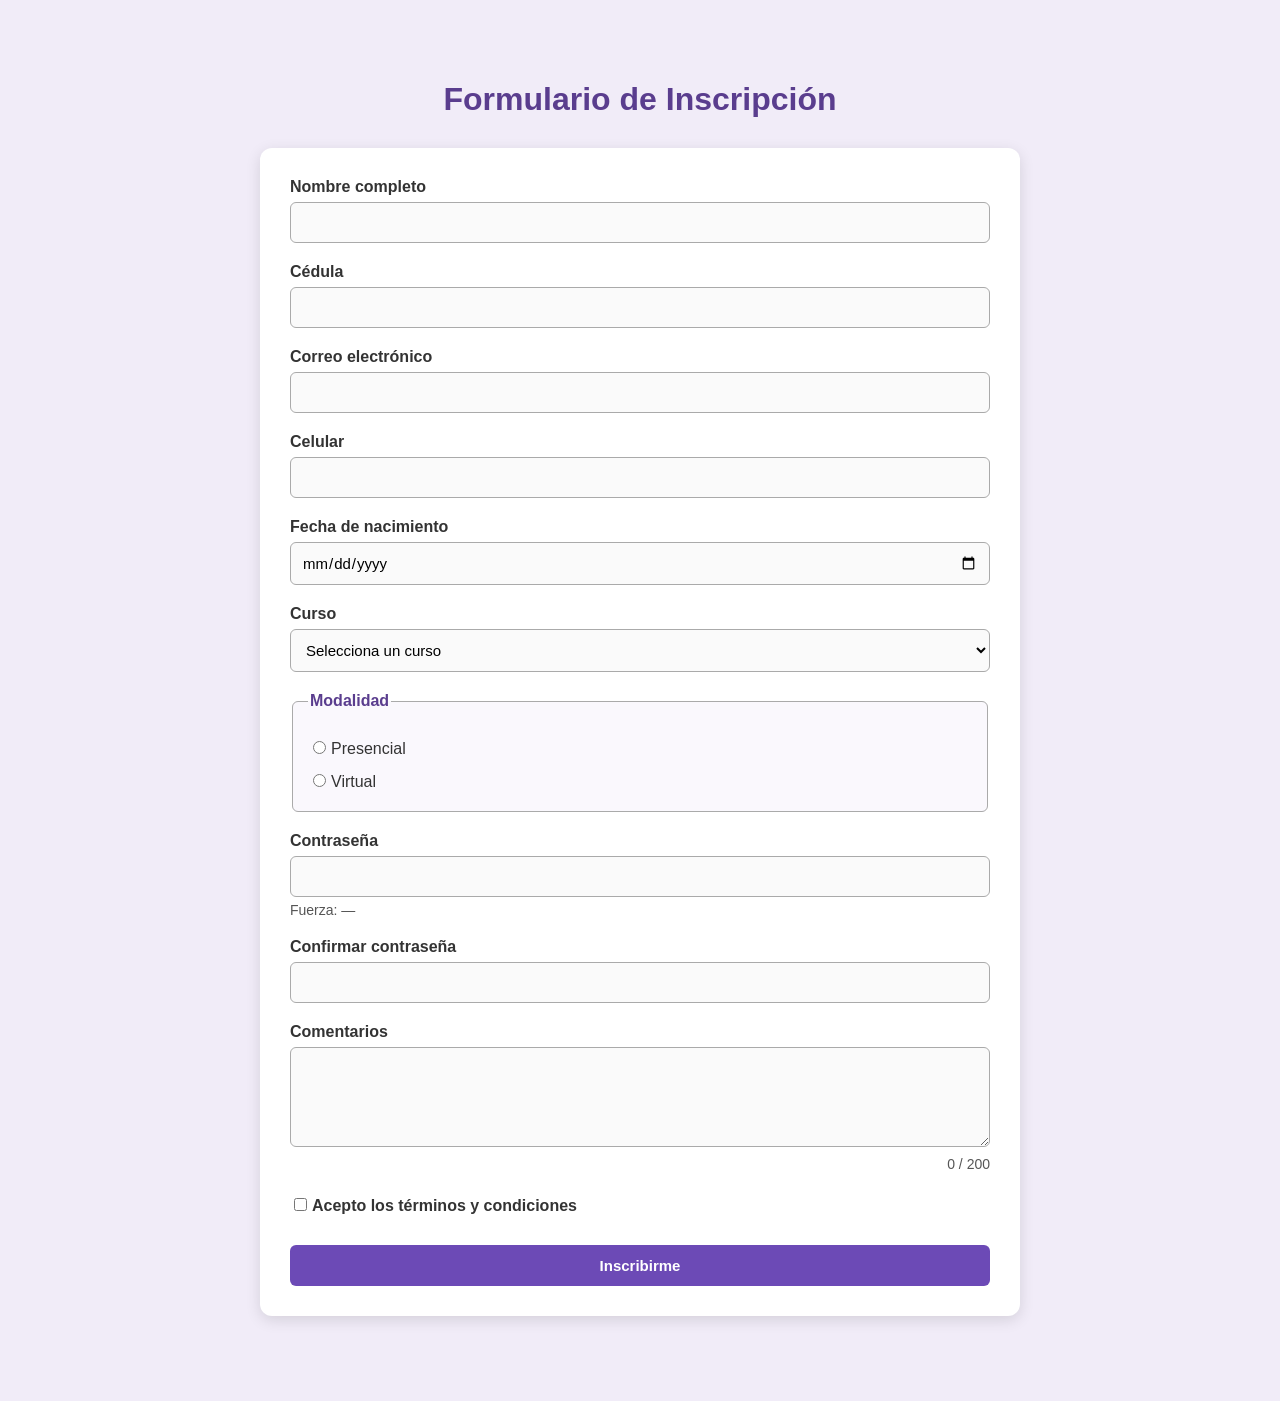
<file: Inscripcion/index.html>
<!DOCTYPE html>
<html lang="es">

<head>
    <meta charset="UTF-8">
    <meta name="viewport" content="width=device-width, initial-scale=1.0">
    <title>Inscripción - Facultad de Ingeniería de Sistemas Computacionales</title>
    <link rel="stylesheet" href="estilos.css">
</head>

<body>

    <h1>Formulario de Inscripción</h1>

    <form id="inscripcion" novalidate>

        <!-- Nombre completo -->
        <div class="campo">
            <label for="nombre">Nombre completo</label>
            <input id="nombre" name="nombre" type="text" autocomplete="name" aria-describedby="nombre-error">
            <p id="nombre-error" class="error" aria-live="polite"></p>
        </div>

        <!-- Cédula -->
        <div class="campo">
            <label for="cedula">Cédula</label>
            <input id="cedula" name="cedula" type="text" aria-describedby="cedula-error">
            <p id="cedula-error" class="error" aria-live="polite"></p>
        </div>

        <!-- Correo -->
        <div class="campo">
            <label for="correo">Correo electrónico</label>
            <input id="correo" name="correo" type="email" autocomplete="email" aria-describedby="correo-error">
            <p id="correo-error" class="error"aria-live="polite"></p>
        </div>

        <!-- Celular -->
        <div class="campo">
            <label for="celular">Celular</label>
            <input id="celular" name="celular" type="tel" autocomplete="tel" aria-describedby="celular-error">
            <p id="celular-error" class="error" aria-live="polite"></p>
        </div>


        <!-- Fecha de nacimiento -->
        <div class="campo">
            <label for="fechaNacimiento">Fecha de nacimiento</label>
            <input id="fechaNacimiento" name="fechaNacimiento" type="date" aria-describedby="fechaNacimiento-error">
            <p id="fechaNacimiento-error" class="error" aria-live="polite"></p>
        </div>


        <!-- Curso -->
        <div class="campo">
            <label for="curso">Curso</label>
            <select id="curso" name="curso" aria-describedby="curso-error">
                <option value="">Selecciona un curso</option>
                <option value="ingenieria-web">Ingeniería Web</option>
                <option value="redes-de-computadoras">Redes de Computadoras</option>
                <option value="ingenieria-ambiental">Ingeniería Ambiental</option>
                <option value="sistemas-operativos">Sistemas Operativos</option>
            </select>
            <p id="curso-error" class="error" aria-live="polite"></p>
        </div>


        <!-- Modalidad -->
        <fieldset>
            <legend>Modalidad</legend>
            <label>
                <input type="radio" name="modalidad" value="presencial">Presencial
            </label>
            <label>
                <input type="radio" name="modalidad" value="virtual">Virtual
            </label>
            <p id="modalidad-error" class="error" aria-live="polite"></p>
        </fieldset>

        <!-- Sede -->
        <div class="campo" id="campo-sede" hidden>
            <label for="sede">Sede</label>
            <select id="sede" name="sede" aria-describedby="sede-error">
                <option value="">Selecciona una sede</option>
                <option value="ciudad-panama">Ciudad de Panamá</option>
                <option value="david">David</option>
                <option value="santiago">Santiago</option>
            </select>
            <p id="sede-error" class="error" aria-live="polite"></p>
        </div>


        <!-- Contraseña -->
        <div class="campo">
            <label for="clave">Contraseña</label>
            <input id="clave" name="clave" type="password" aria-describedby="clave-error clave-fuerza">
            <p id="clave-fuerza" class="fuerza" aria-live="polite">Fuerza: —</p>
            <p id="clave-error" class="error" aria-live="polite"></p>
        </div>


        <!-- Confirmar contraseña -->
        <div class="campo">
            <label for="clave2">Confirmar contraseña</label>
            <input id="clave2" name="clave2" type="password" aria-describedby="clave2-error">
            <p id="clave2-error" class="error" aria-live="polite"></p>
        </div>


        <!-- Comentarios -->
        <div class="campo">
            <label for="comentarios">Comentarios</label>
            <textarea id="comentarios" name="comentarios" maxlength="200" aria-describedby="comentarios-error comentarios-contador"></textarea>
            <p id="comentarios-contador">0 / 200</p>
            <p id="comentarios-error" class="error" aria-live="polite"></p>
        </div>


        <!-- Términos -->
        <div class="campo">
            <label>
                <input id="terminos" name="terminos" type="checkbox" aria-describedby="terminos-error">Acepto los términos y condiciones
            </label>
            <p id="terminos-error" class="error" aria-live="polite"></p>
        </div>


        <!-- Botón -->
        <button type="submit">
            Inscribirme
        </button>

    </form>


    <!-- Confirmación -->
    <section
        id="confirmacion"
        aria-live="polite"
    ></section>


    <script src="validacion.js" defer></script>
</body>
</html>
</file>
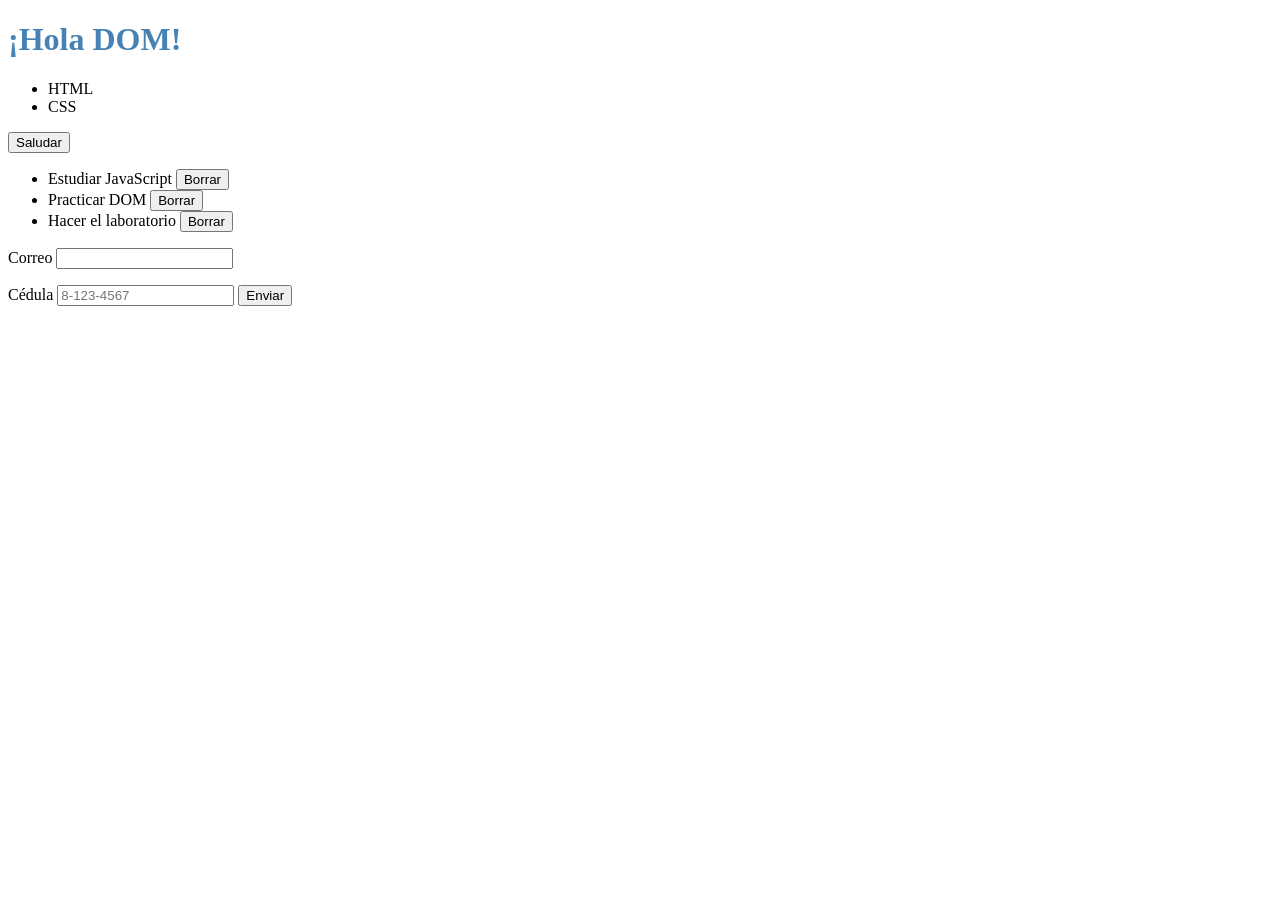
<file: lab-dom/index.html>
<!DOCTYPE html>
<html lang="es">
<head>
    <meta charset="UTF-8">
    <title>Lab DOM</title>
</head>
<body>
    <h1 id="titulo">Mi primera página dinámica</h1>
    <ul id="lista"></ul>

    <button id="saludar" type="button">Saludar</button> 

    <ul id="tareas">
        <li>
            <span class="texto">Estudiar JavaScript</span>
            <button class="borrar" type="button">Borrar</button>
        </li>

        <li>
            <span class="texto">Practicar DOM</span>
            <button class="borrar" type="button">Borrar</button>
        </li> 
    
        <li>
            <span class="texto">Hacer el laboratorio</span>
            <button class="borrar" type="button">Borrar</button>
        </li> 
    </ul> 
    
    <form id="registro" novalidate>
        <label for="correo">Correo</label>
        <input id="correo" name="correo" type="email" required aria-describedby="correo-error">
        <p id="correo-error" class="error" aria-live="polite"></p>

        <label for="cedula">Cédula</label>
        <input id="cedula" name="cedula" required pattern="([1-9]|1[0-3]|PE|E|N)-\d{1,4}-\d{1,6}" placeholder="8-123-4567">

        <button type="submit">Enviar</button>
    </form>

    <!-- defer: el script corre cuando el HTML ya está cargado -->
    <script src="app.js" defer></script>
</body>
</html>
</file>
<file: Inscripcion/estilos.css>
* {
    box-sizing: border-box;
}

body {
    font-family: Arial, sans-serif;
    max-width: 800px;
    margin: 40px auto;
    padding: 20px;
    background-color: #f1ecf8;
    color: #222;
}

h1 {
    text-align: center;
    margin-bottom: 30px;
    color: #5a3d8e;
}

form {
    background-color: white;
    padding: 30px;
    border-radius: 12px;
    box-shadow: 0 4px 15px rgba(0, 0, 0, 0.12);
}

.campo {
    margin-bottom: 20px;
}

label,
legend {
    font-weight: bold;
    color: #333;
}

input,
select,
textarea {
    width: 100%;
    padding: 11px;
    margin-top: 6px;
    border: 1px solid #aaa;
    border-radius: 6px;
    font-size: 15px;
    font-family: Arial, sans-serif;
    background-color: #fafafa;
}

input:focus,
select:focus,
textarea:focus {
    outline: none;
    border-color: #6c4ab6;
    box-shadow: 0 0 4px rgba(108, 74, 182, 0.3);
    background-color: white;
}

textarea {
    min-height: 100px;
    resize: vertical;
}

fieldset {
    margin-bottom: 20px;
    padding: 15px;
    border: 1px solid #aaa;
    border-radius: 6px;
    background-color: #faf8fd;
}

fieldset legend {
    color: #5a3d8e;
}

fieldset label {
    display: block;
    margin-top: 10px;
    font-weight: normal;
}

fieldset input[type="radio"] {
    width: auto;
    margin-right: 5px;
}

input[type="checkbox"] {
    width: auto;
    margin-right: 5px;
}

button {
    padding: 12px 20px;
    border: none;
    border-radius: 6px;
    cursor: pointer;
    font-size: 15px;
}

button[type="submit"] {
    width: 100%;
    margin-top: 10px;
    background-color: #6c4ab6;
    color: white;
    font-weight: bold;
}

button[type="submit"]:hover {
    background-color: #563895;
}

.error {
    margin: 5px 0 0;
    color: #d00000;
    font-size: 14px;
}

.fuerza {
    margin: 5px 0;
    font-size: 14px;
    color: #555;
}

#comentarios-contador {
    text-align: right;
    margin: 5px 0;
    font-size: 14px;
    color: #555;
}

#confirmacion {
    margin-top: 25px;
}

.tarjeta-confirmacion {
    background-color: white;
    padding: 25px;
    border-radius: 12px;
    box-shadow: 0 4px 15px rgba(0, 0, 0, 0.12);
}

.tarjeta-confirmacion h2 {
    margin-top: 0;
    color: #6c4ab6;
}

.tarjeta-confirmacion p {
    margin: 8px 0;
}

[aria-invalid="true"] {
    border: 2px solid #d00000;
    background-color: #fff7f7;
}

[hidden] {
    display: none;
}
</file>
